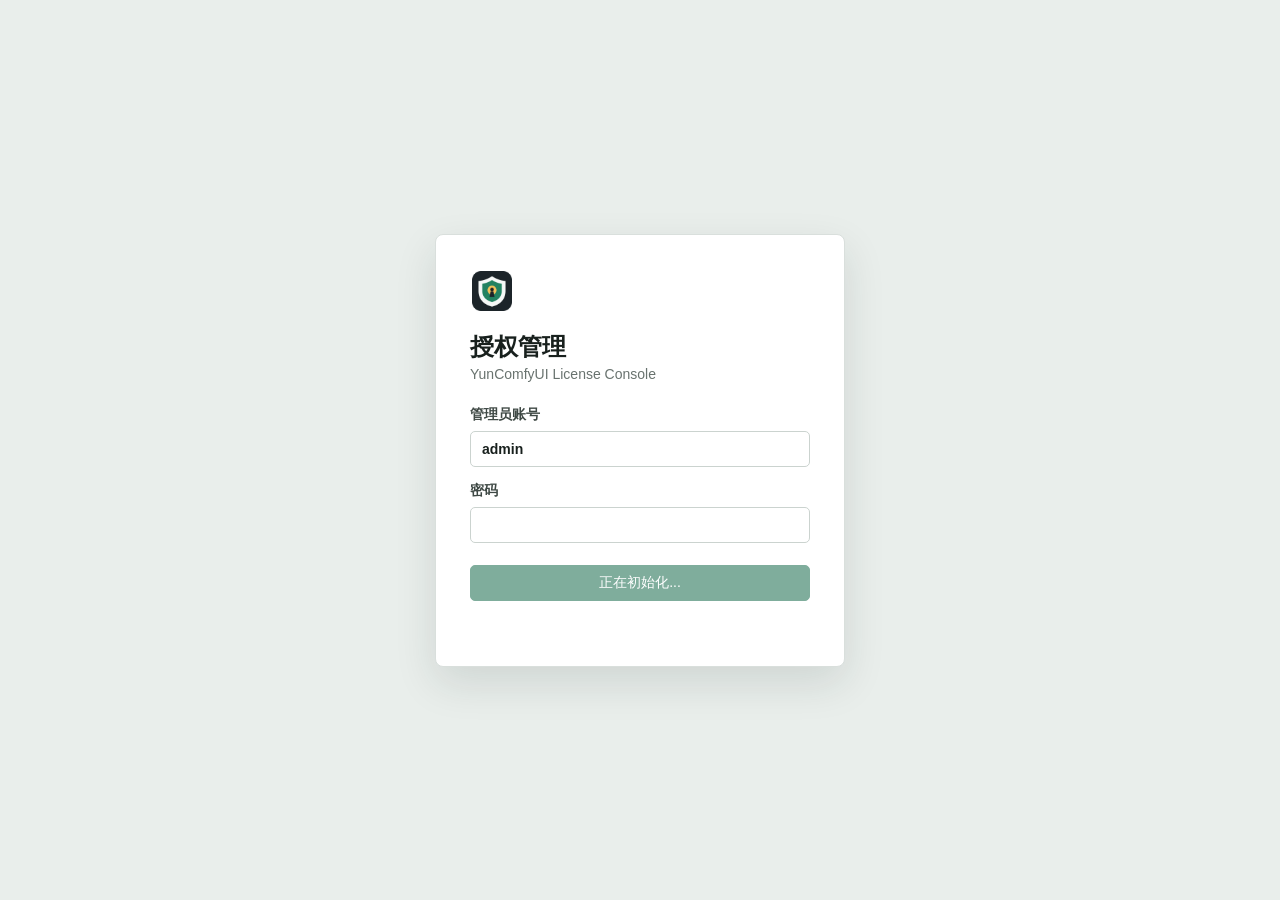
<file: admin/web/index.html>
<!doctype html>
<html lang="zh-CN">
<head>
  <meta charset="utf-8">
  <meta name="viewport" content="width=device-width, initial-scale=1">
  <title>YunComfyUI 授权管理</title>
  <link rel="stylesheet" href="styles.css">
</head>
<body>
  <div id="toast" class="toast" role="status"></div>

  <section id="login-view" class="login-shell">
    <form id="login-form" class="login-panel">
      <img class="brand-mark" src="admin-logo.png" alt="YunComfyUI">
      <h1>授权管理</h1>
      <p>YunComfyUI License Console</p>
      <label>管理员账号<input id="username" autocomplete="username" value="admin" required></label>
      <label>密码<input id="password" type="password" autocomplete="current-password" required></label>
      <button id="login-button" class="primary wide" type="submit" disabled>正在初始化...</button>
      <div id="login-error" class="form-error"></div>
    </form>
  </section>

  <div id="app-view" class="app-shell hidden">
    <aside class="sidebar">
      <div class="brand"><img class="brand-mark small" src="admin-logo.png" alt="YunComfyUI"><div><strong>YunComfyUI</strong><small>授权管理</small></div></div>
      <nav id="navigation">
        <button class="nav-item active" data-page="dashboard">概览</button>
        <button class="nav-item" data-page="generate">生成卡密</button>
        <button class="nav-item" data-page="cards">卡密管理</button>
        <button class="nav-item" data-page="licenses">授权与设备</button>
        <button class="nav-item" data-page="logs">操作日志</button>
        <button class="nav-item" data-page="settings">设置</button>
      </nav>
      <div class="sidebar-bottom"><button id="logout-button" class="text-button">退出登录</button></div>
    </aside>

    <main class="main-content">
      <section class="page active" id="page-dashboard">
        <header><div><h2>概览</h2><p>授权服务当前状态</p></div><button class="icon-button" data-refresh="dashboard" title="刷新">↻</button></header>
        <div class="stats-grid">
          <article><span>未使用卡密</span><strong id="stat-unused">--</strong></article>
          <article><span>有效授权</span><strong id="stat-active">--</strong></article>
          <article><span>7天内到期</span><strong id="stat-expiring">--</strong></article>
          <article><span>在线设备记录</span><strong id="stat-devices">--</strong></article>
        </div>
        <div class="info-band"><strong>校验策略</strong><span>客户端每 12 小时联网校验，默认允许 72 小时离线宽限。授权到期或禁用后停止创建新任务。</span></div>
      </section>

      <section class="page" id="page-generate">
        <header><div><h2>生成卡密</h2><p>卡密明文仅在本次生成后展示，请立即交付或导出</p></div></header>
        <form id="generate-form" class="form-grid panel">
          <label>套餐<select id="plan-type"><option value="monthly">月卡 · 30天</option><option value="quarterly">季卡 · 90天</option><option value="yearly">年卡 · 365天</option><option value="permanent">永久卡</option><option value="custom">自定义</option></select></label>
          <label id="custom-days-field" class="hidden">自定义天数<input id="duration-days" type="number" min="1" max="36500" value="30"></label>
          <label>生成数量<input id="card-count" type="number" min="1" max="500" value="1"></label>
          <label>设备上限<input id="device-limit" type="number" min="1" max="20" value="1"></label>
          <label>离线宽限（小时）<input id="grace-hours" type="number" min="0" max="720" value="72"></label>
          <label>销售渠道<input id="channel" maxlength="80" placeholder="例如：微信"></label>
          <label class="full">备注<textarea id="card-notes" maxlength="1000" rows="3"></textarea></label>
          <div class="full actions"><button class="primary" type="submit">生成卡密</button></div>
        </form>
        <section id="generated-panel" class="panel generated hidden">
          <div class="panel-heading"><div><strong>生成结果</strong><span id="batch-label"></span></div><div class="actions"><button id="copy-codes">复制全部</button><button id="export-codes">导出 CSV</button></div></div>
          <textarea id="generated-codes" readonly></textarea>
        </section>
      </section>

      <section class="page" id="page-cards">
        <header><div><h2>卡密管理</h2><p>数据库仅保存摘要，无法找回完整卡密</p></div></header>
        <div class="toolbar"><input id="card-search" placeholder="搜索尾号、批次或渠道"><select id="card-status"><option value="">全部状态</option><option value="unused">未使用</option><option value="used">已使用</option><option value="disabled">已禁用</option><option value="void">已作废</option></select><button id="refresh-cards">查询</button></div>
        <div class="table-wrap"><table><thead><tr><th>卡密标识</th><th>套餐</th><th>状态</th><th>渠道</th><th>创建时间</th><th>使用时间</th><th>操作</th></tr></thead><tbody id="cards-body"></tbody></table></div>
      </section>

      <section class="page" id="page-licenses">
        <header><div><h2>授权与设备</h2><p>控制有效期、停用状态及换机绑定</p></div></header>
        <div class="toolbar"><input id="license-search" placeholder="搜索授权 ID"><select id="license-status"><option value="">全部状态</option><option value="active">有效</option><option value="disabled">已禁用</option><option value="expired">已到期</option></select><button id="refresh-licenses">查询</button></div>
        <div id="licenses-list" class="license-list"></div>
      </section>

      <section class="page" id="page-logs">
        <header><div><h2>操作日志</h2><p>管理员操作及客户端关键校验记录</p></div><button class="icon-button" data-refresh="logs" title="刷新">↻</button></header>
        <div class="table-wrap"><table><thead><tr><th>时间</th><th>操作者</th><th>操作</th><th>目标</th><th>来源 IP</th><th>详情</th></tr></thead><tbody id="logs-body"></tbody></table></div>
      </section>

      <section class="page" id="page-settings">
        <header><div><h2>设置</h2><p>修改当前管理员账号的登录密码</p></div></header>
        <form id="password-form" class="panel form-grid compact-form">
          <label>当前密码<input id="current-password" type="password" autocomplete="current-password" required></label>
          <label>新密码<input id="new-password" type="password" autocomplete="new-password" minlength="12" required></label>
          <label>确认新密码<input id="confirm-password" type="password" autocomplete="new-password" minlength="12" required></label>
          <div class="full actions"><button class="primary" type="submit">修改密码</button></div>
        </form>
      </section>
    </main>
  </div>

  <dialog id="action-dialog">
    <form method="dialog" id="action-form">
      <h3 id="action-title">授权操作</h3>
      <input type="hidden" id="action-license-id">
      <input type="hidden" id="action-name">
      <label id="action-days-field">延长天数<input id="action-days" type="number" min="1" max="36500" value="30"></label>
      <label>备注<textarea id="action-note" rows="3"></textarea></label>
      <div class="actions"><button value="cancel">取消</button><button id="action-confirm" class="primary" value="default">确认</button></div>
    </form>
  </dialog>

  <script src="app.js"></script>
</body>
</html>
</file>
<file: admin/web/styles.css>
:root {
  color-scheme: light;
  font-family: "Segoe UI", "Microsoft YaHei", sans-serif;
  font-size: 14px;
  color: #18201d;
  background: #f4f6f5;
  --green: #176b4d;
  --green-dark: #10523a;
  --line: #d9dfdc;
  --muted: #69736f;
  --danger: #b53636;
  --warning: #a46715;
}

* { box-sizing: border-box; }
body { margin: 0; min-width: 960px; min-height: 100vh; background: #f4f6f5; }
button, input, select, textarea { font: inherit; letter-spacing: 0; }
button { cursor: pointer; }
.hidden { display: none !important; }

.login-shell { min-height: 100vh; display: grid; place-items: center; background: #e9eeeb; }
.login-panel { width: 410px; padding: 34px; background: white; border: 1px solid var(--line); border-radius: 8px; box-shadow: 0 16px 42px rgba(28, 45, 38, .12); }
.login-panel h1 { margin: 18px 0 3px; font-size: 24px; }
.login-panel > p { margin: 0 0 24px; color: var(--muted); }
.brand-mark { width: 44px; height: 44px; display: block; border-radius: 7px; object-fit: contain; }
.brand-mark.small { width: 36px; height: 36px; font-size: 12px; flex: 0 0 auto; }
label { display: flex; flex-direction: column; gap: 7px; color: #3f4945; font-weight: 600; }
.login-panel label { margin-top: 15px; }
input, select, textarea { width: 100%; border: 1px solid #cbd3cf; border-radius: 5px; padding: 9px 11px; color: #18201d; background: white; outline: none; }
input:focus, select:focus, textarea:focus { border-color: var(--green); box-shadow: 0 0 0 3px rgba(23, 107, 77, .11); }
button { min-height: 36px; padding: 7px 13px; border: 1px solid #bdc7c2; border-radius: 5px; color: #27312d; background: white; }
button:hover { background: #f1f4f2; }
button:disabled { opacity: .55; cursor: wait; }
button.primary { color: white; border-color: var(--green); background: var(--green); }
button.primary:hover { background: var(--green-dark); }
button.danger { color: var(--danger); border-color: #dfbcbc; }
.wide { width: 100%; margin-top: 22px; }
.form-error { min-height: 19px; margin-top: 12px; color: var(--danger); }

.app-shell { display: grid; grid-template-columns: 220px minmax(0, 1fr); min-height: 100vh; }
.sidebar { position: fixed; inset: 0 auto 0 0; width: 220px; display: flex; flex-direction: column; padding: 20px 13px; color: #e9f0ed; background: #17231e; }
.brand { display: flex; align-items: center; gap: 11px; padding: 0 7px 22px; border-bottom: 1px solid #314039; }
.brand strong, .brand small { display: block; }
.brand small { margin-top: 2px; color: #9eb0a8; }
nav { display: grid; gap: 4px; margin-top: 20px; }
.nav-item { text-align: left; color: #b9c6c0; border: 0; background: transparent; }
.nav-item:hover { color: white; background: #23332c; }
.nav-item.active { color: white; background: var(--green); }
.sidebar-bottom { margin-top: auto; padding: 14px 8px 2px; border-top: 1px solid #314039; overflow: hidden; }
.sidebar-bottom span { display: block; overflow: hidden; color: #91a39b; font-size: 12px; text-overflow: ellipsis; white-space: nowrap; }
.text-button { margin-top: 8px; padding: 0; min-height: 26px; color: #d8e2de; border: 0; background: transparent; }

.main-content { grid-column: 2; padding: 28px 34px 48px; min-width: 0; }
.page { display: none; max-width: 1320px; margin: 0 auto; }
.page.active { display: block; }
header { display: flex; justify-content: space-between; align-items: center; margin-bottom: 22px; }
header h2 { margin: 0; font-size: 22px; }
header p { margin: 5px 0 0; color: var(--muted); }
.icon-button { width: 38px; padding: 0; font-size: 22px; }
.stats-grid { display: grid; grid-template-columns: repeat(4, minmax(150px, 1fr)); gap: 14px; }
.stats-grid article { padding: 19px 20px; border: 1px solid var(--line); border-radius: 7px; background: white; }
.stats-grid span { display: block; color: var(--muted); }
.stats-grid strong { display: block; margin-top: 10px; font-size: 29px; }
.info-band { display: flex; gap: 20px; margin-top: 18px; padding: 17px 20px; border-left: 4px solid #cf8c31; background: #fff9ef; }
.info-band span { color: #6d604d; }
.panel { padding: 20px; border: 1px solid var(--line); border-radius: 7px; background: white; }
.form-grid { display: grid; grid-template-columns: repeat(3, minmax(180px, 1fr)); gap: 18px; }
.compact-form { max-width: 920px; }
.full { grid-column: 1 / -1; }
.actions { display: flex; justify-content: flex-end; gap: 8px; }
.generated { margin-top: 16px; }
.panel-heading { display: flex; justify-content: space-between; align-items: center; margin-bottom: 13px; }
.panel-heading span { margin-left: 12px; color: var(--muted); font-size: 12px; }
#generated-codes { min-height: 240px; resize: vertical; font-family: Consolas, monospace; line-height: 1.65; }
.toolbar { display: grid; grid-template-columns: minmax(240px, 1fr) 170px auto; gap: 9px; margin-bottom: 13px; }
.table-wrap { overflow: auto; border: 1px solid var(--line); border-radius: 7px; background: white; }
table { width: 100%; border-collapse: collapse; }
th, td { padding: 11px 13px; text-align: left; border-bottom: 1px solid #e7ebe9; white-space: nowrap; }
th { position: sticky; top: 0; color: #59645f; background: #f8faf9; font-size: 12px; font-weight: 700; }
tbody tr:last-child td { border-bottom: 0; }
tbody tr:hover { background: #fafcfb; }
.empty { padding: 38px !important; color: var(--muted); text-align: center; }
.badge { display: inline-block; min-width: 55px; padding: 3px 7px; border-radius: 4px; color: #40504a; background: #e7ece9; text-align: center; font-size: 12px; }
.badge.active, .badge.unused { color: #116342; background: #e0f2e9; }
.badge.disabled, .badge.void { color: #9b3030; background: #f8e4e4; }
.badge.expired, .badge.used { color: #865810; background: #f7ecd8; }
.row-actions { display: flex; gap: 6px; }
.row-actions button { min-height: 30px; padding: 4px 8px; font-size: 12px; }
.license-list { display: grid; gap: 12px; }
.license-item { border: 1px solid var(--line); border-radius: 7px; background: white; }
.license-head { display: grid; grid-template-columns: minmax(250px, 1.5fr) repeat(3, minmax(110px, .7fr)) auto; gap: 16px; align-items: center; padding: 15px 17px; }
.license-id { font-family: Consolas, monospace; font-size: 13px; }
.field-caption { display: block; margin-bottom: 4px; color: var(--muted); font-size: 11px; }
.devices { border-top: 1px solid var(--line); padding: 10px 17px; background: #fafcfb; }
.device-row { display: grid; grid-template-columns: minmax(230px, 1fr) minmax(140px, .6fr) 120px auto; align-items: center; gap: 12px; padding: 7px 0; }
.device-row code { overflow: hidden; text-overflow: ellipsis; }
dialog { width: 430px; padding: 22px; border: 1px solid var(--line); border-radius: 7px; box-shadow: 0 20px 50px rgba(0, 0, 0, .2); }
dialog::backdrop { background: rgba(16, 25, 21, .45); }
dialog h3 { margin: 0 0 18px; }
dialog label { margin-top: 13px; }
dialog .actions { margin-top: 20px; }
.toast { position: fixed; z-index: 20; right: 24px; bottom: 22px; max-width: 420px; padding: 11px 15px; color: white; border-radius: 5px; background: #25322d; opacity: 0; transform: translateY(12px); pointer-events: none; transition: .18s ease; }
.toast.show { opacity: 1; transform: translateY(0); }
.toast.error { background: #a63232; }

@media (max-width: 1100px) {
  .stats-grid { grid-template-columns: repeat(2, 1fr); }
  .form-grid { grid-template-columns: repeat(2, 1fr); }
  .license-head { grid-template-columns: minmax(230px, 1fr) repeat(2, 110px); }
  .license-head > :nth-child(4) { display: none; }
  .license-head .row-actions { grid-column: 1 / -1; }
}
</file>
